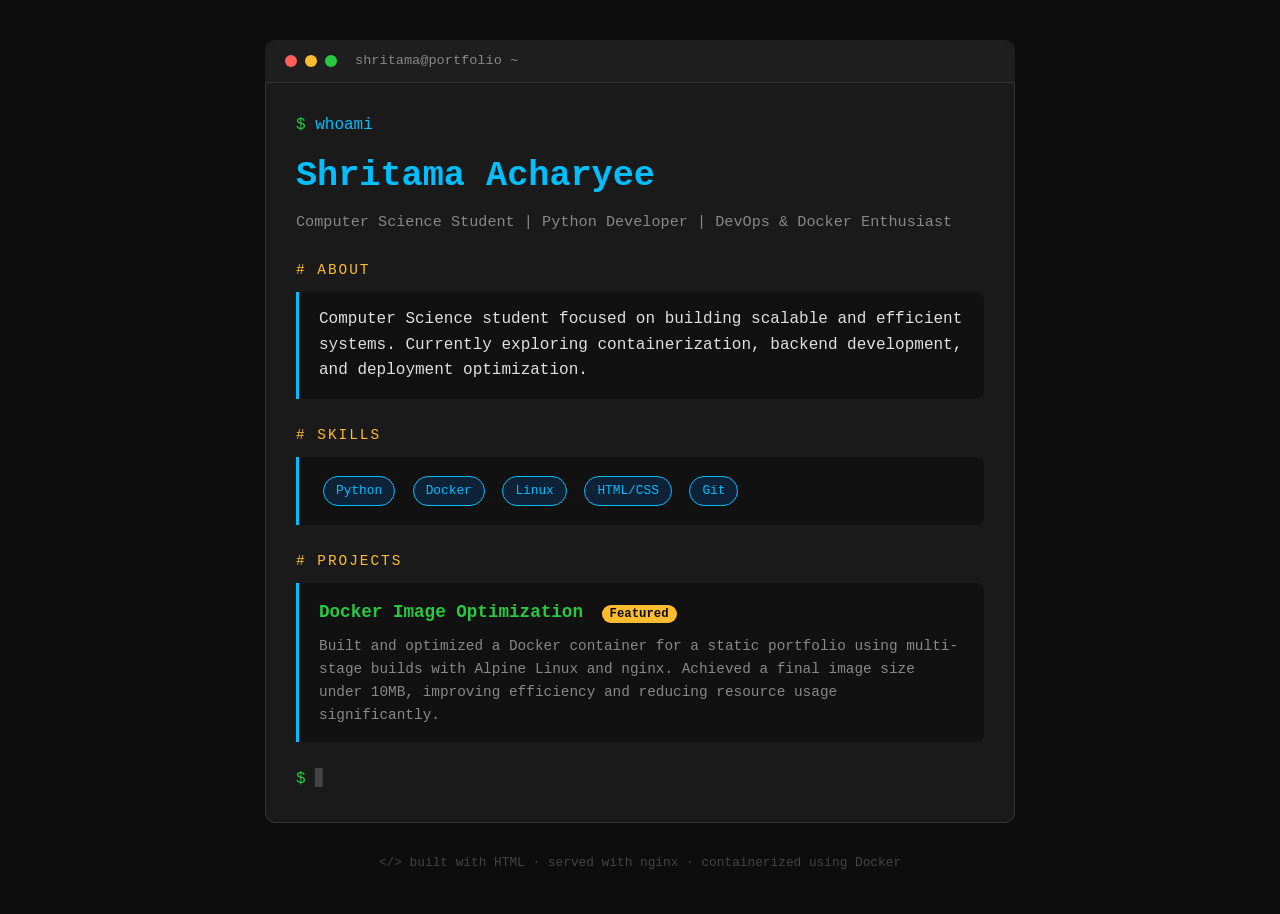
<file: index.html>
<!DOCTYPE html>
<html lang="en">
<head>
  <meta charset="UTF-8">
  <meta name="viewport" content="width=device-width, initial-scale=1.0">
  <title>RESUME BUILDERo</title>

  <style>
    * { margin: 0; padding: 0; box-sizing: border-box; }

    body {
      font-family: 'Courier New', monospace;
      background-color: #0d0d0d;
      color: #e0e0e0;
      padding: 40px 20px;
      line-height: 1.6;
    }

    .container {
      max-width: 750px;
      margin: 0 auto;
    }

    .terminal-bar {
      background: #1e1e1e;
      border-radius: 10px 10px 0 0;
      padding: 10px 20px;
      display: flex;
      gap: 8px;
      align-items: center;
    }

    .dot { width: 12px; height: 12px; border-radius: 50%; }
    .red { background: #ff5f57; }
    .yellow { background: #febc2e; }
    .green { background: #28c840; }

    .terminal-body {
      background: #1a1a1a;
      border-radius: 0 0 10px 10px;
      padding: 30px;
      border: 1px solid #333;
      margin-bottom: 30px;
    }

    .prompt { color: #28c840; }
    .command { color: #00bfff; }

    h1 {
      font-size: 2.2em;
      color: #00bfff;
      margin: 10px 0 5px;
    }

    .subtitle {
      color: #888;
      margin-bottom: 20px;
      font-size: 0.95em;
    }

    .section-title {
      color: #febc2e;
      margin: 25px 0 10px;
      font-size: 0.9em;
      letter-spacing: 2px;
    }

    .card {
      background: #111;
      border-left: 3px solid #00bfff;
      padding: 15px 20px;
      margin: 10px 0;
      border-radius: 0 8px 8px 0;
    }

    .skill-tag {
      display: inline-block;
      background: #0d2137;
      color: #00bfff;
      border: 1px solid #00bfff;
      padding: 4px 12px;
      border-radius: 20px;
      margin: 4px;
      font-size: 0.8em;
    }

    .project-title {
      color: #28c840;
      font-size: 1.1em;
      font-weight: bold;
    }

    .badge {
      background: #febc2e;
      color: #0d0d0d;
      font-size: 0.7em;
      padding: 2px 8px;
      border-radius: 10px;
      margin-left: 8px;
      font-weight: bold;
    }

    .footer {
      color: #444;
      text-align: center;
      margin-top: 20px;
      font-size: 0.8em;
    }
  </style>
</head>

<body>

  <div class="container">

    <div class="terminal-bar">
      <div class="dot red"></div>
      <div class="dot yellow"></div>
      <div class="dot green"></div>
      <span style="color:#888; font-size:0.85em; margin-left:10px">
        shritama@portfolio ~
      </span>
    </div>

    <div class="terminal-body">

      <p><span class="prompt">$ </span><span class="command">whoami</span></p>

      <h1>Shritama Acharyee</h1>
      <p class="subtitle">
        Computer Science Student | Python Developer | DevOps & Docker Enthusiast
      </p>

      <!-- ABOUT -->
      <p class="section-title"># ABOUT</p>
      <div class="card">
        <p>
          Computer Science student focused on building scalable and efficient systems.
          Currently exploring containerization, backend development, and deployment optimization.
        </p>
      </div>

      <!-- SKILLS -->
      <p class="section-title"># SKILLS</p>
      <div class="card">
        <span class="skill-tag">Python</span>
        <span class="skill-tag">Docker</span>
        <span class="skill-tag">Linux</span>
        <span class="skill-tag">HTML/CSS</span>
        <span class="skill-tag">Git</span>
      </div>

      <!-- PROJECT -->
      <p class="section-title"># PROJECTS</p>
      <div class="card">
        <p class="project-title">
          Docker Image Optimization
          <span class="badge">Featured</span>
        </p>

        <p style="color:#888; margin-top:8px; font-size:0.9em">
          Built and optimized a Docker container for a static portfolio using multi-stage builds 
          with Alpine Linux and nginx. Achieved a final image size under 10MB, improving efficiency 
          and reducing resource usage significantly.
        </p>
      </div>

      <p style="color:#444; margin-top:25px;">
        <span class="prompt">$ </span>▋
      </p>

    </div>

    <div class="footer">
      &lt;/&gt; built with HTML · served with nginx · containerized using Docker
    </div>

  </div>

</body>
</html>
</file>
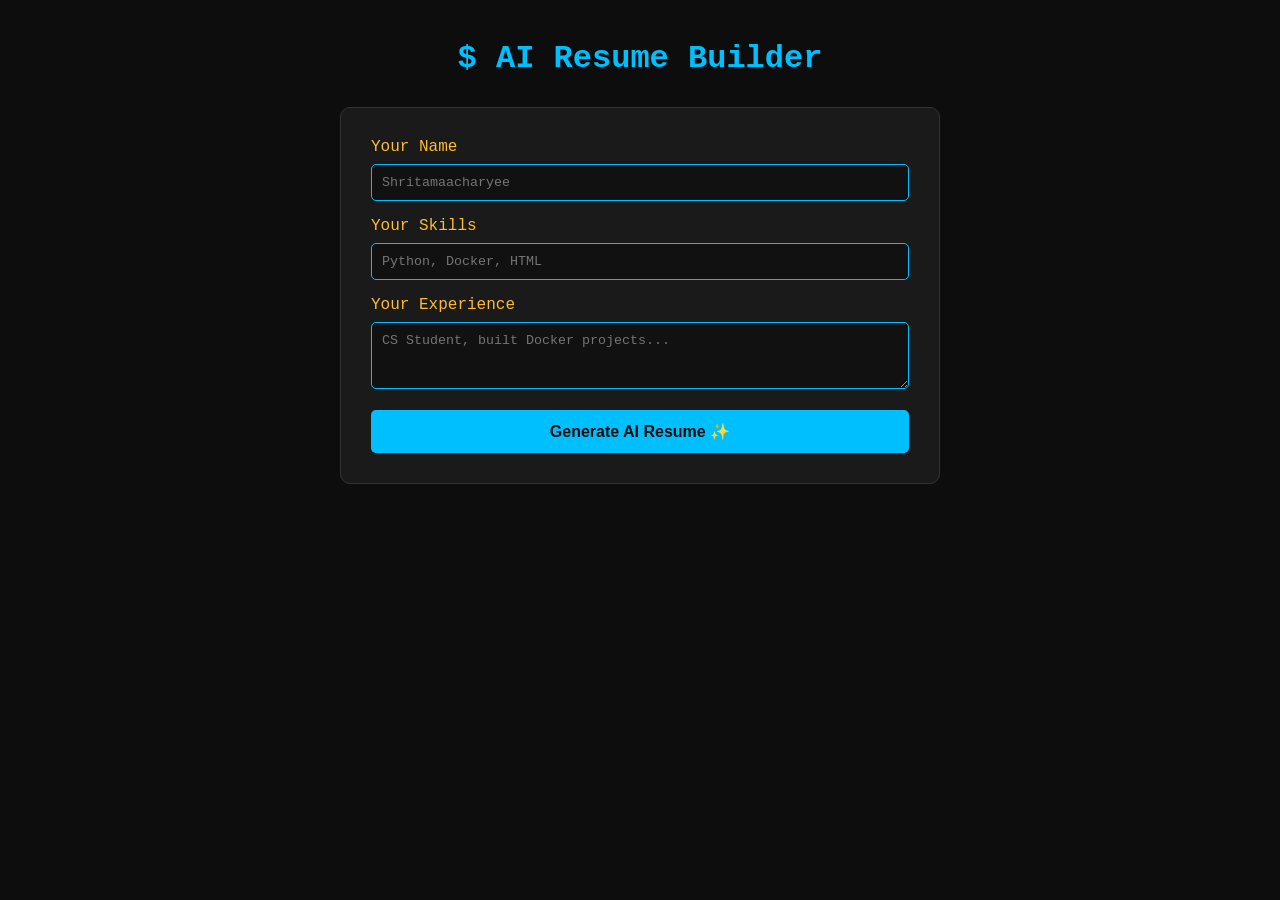
<file: templates/resume.html>
<!DOCTYPE html>
<html>
<head>
  <title>AI Resume Builder</title>
  <style>
    * { margin: 0; padding: 0; box-sizing: border-box; }
    body {
      font-family: 'Courier New', monospace;
      background-color: #0d0d0d;
      color: #e0e0e0;
      padding: 40px 20px;
    }
    h1 { color: #00bfff; text-align: center; margin-bottom: 30px; }
    .form-card {
      background: #1a1a1a;
      border: 1px solid #333;
      border-radius: 10px;
      padding: 30px;
      max-width: 600px;
      margin: 0 auto;
    }
    input, textarea {
      width: 100%;
      background: #111;
      border: 1px solid #00bfff;
      color: #e0e0e0;
      padding: 10px;
      border-radius: 5px;
      margin: 8px 0 16px;
      font-family: 'Courier New', monospace;
    }
    label { color: #febc2e; }
    button {
      width: 100%;
      background: #00bfff;
      color: #0d0d0d;
      border: none;
      padding: 12px;
      border-radius: 5px;
      font-size: 1em;
      cursor: pointer;
      font-weight: bold;
    }
    #result {
      background: #111;
      border-left: 3px solid #28c840;
      padding: 20px;
      margin-top: 20px;
      border-radius: 0 8px 8px 0;
      white-space: pre-wrap;
      display: none;
    }
  </style>
</head>
<body>
  <h1>$ AI Resume Builder</h1>
  <div class="form-card">
    <label>Your Name</label>
    <input type="text" id="name" placeholder="Shritamaacharyee"/>
    <label>Your Skills</label>
    <input type="text" id="skills" placeholder="Python, Docker, HTML"/>
    <label>Your Experience</label>
    <textarea id="experience" rows="3" placeholder="CS Student, built Docker projects..."></textarea>
    <button onclick="generateResume()">Generate AI Resume ✨</button>
    <div id="result"></div>
  </div>
  <script>
    async function generateResume() {
      const name = document.getElementById('name').value;
      const skills = document.getElementById('skills').value;
      const experience = document.getElementById('experience').value;
      const result = document.getElementById('result');
      result.style.display = 'block';
      result.innerText = 'Generating your resume...';
      const response = await fetch('/generate', {
        method: 'POST',
        headers: { 'Content-Type': 'application/json' },
        body: JSON.stringify({ name, skills, experience })
      });
      const data = await response.json();
      result.innerText = data.resume;
    }
  </script>
</body>
</html>
</file>
